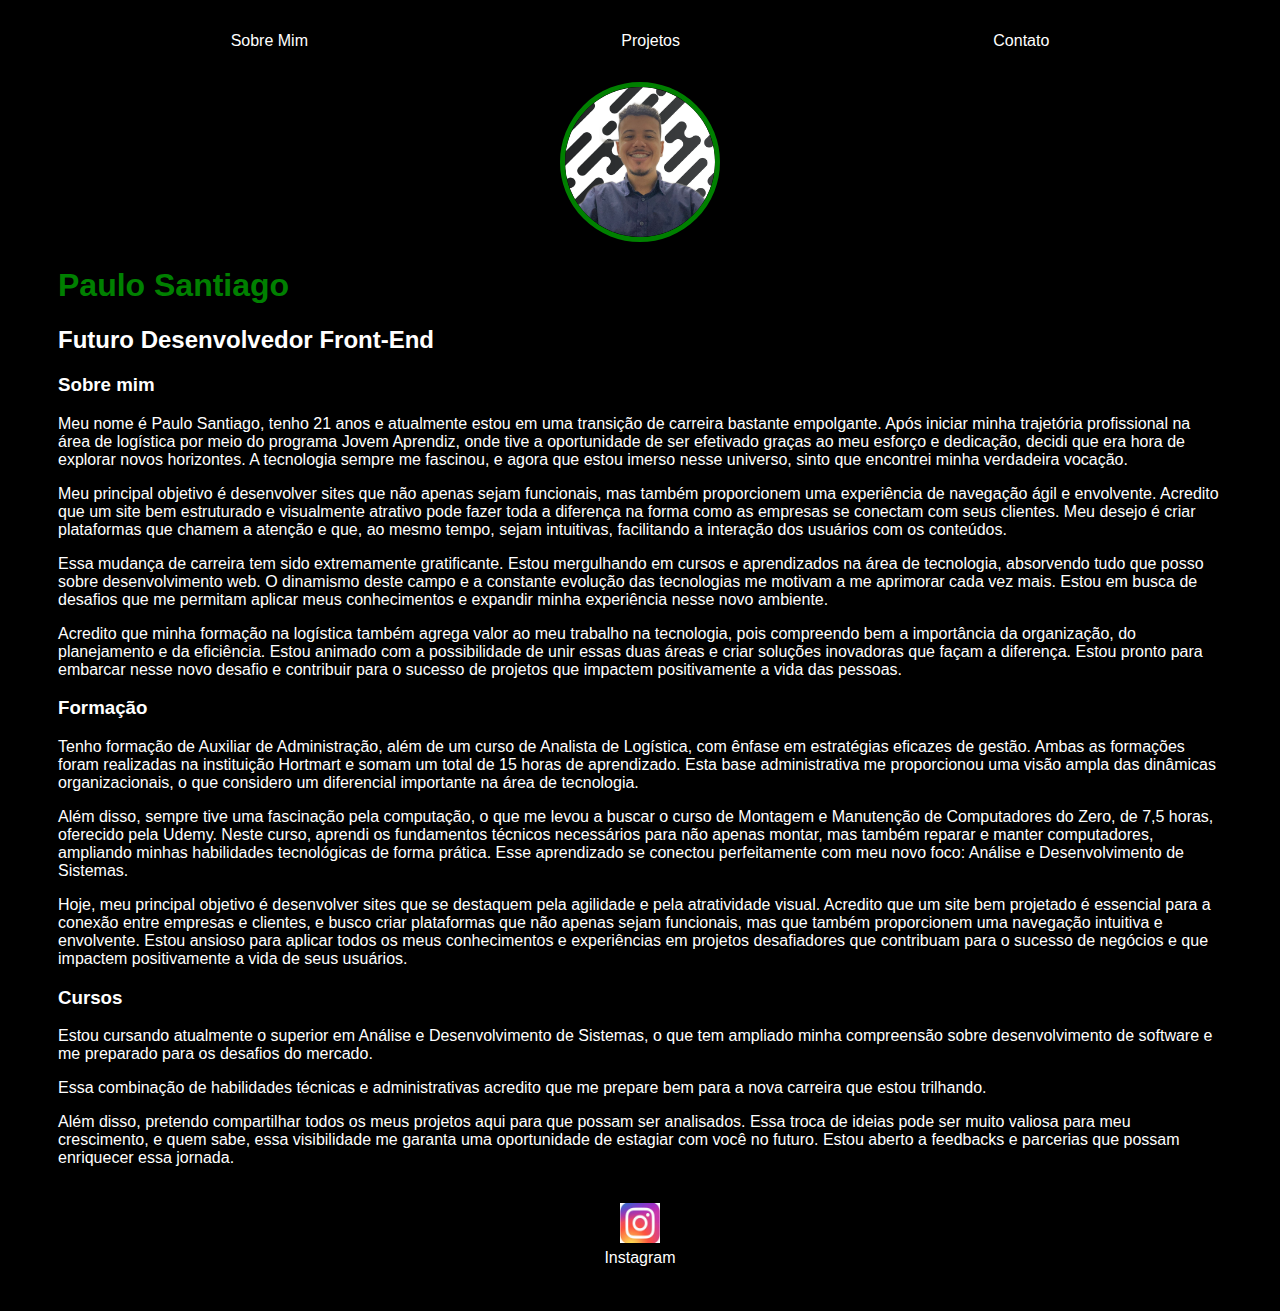
<file: index.html>
<!DOCTYPE html>
<html lang="pt_br">
<head>
    <meta charset="UTF-8">
    <meta name="viewport" content="width=device-width, initial-scale=1.0">
    <link rel="shortcut icon" href="logo.png" type="image/x-icon">
    <title>Paulo Santiago</title>
    <link rel="stylesheet" href="index.css">
</head>
<body>
    <div class="container" ><nav>
        <ul>
            <li>
                <a href="index.html">Sobre Mim</a>
            </li>
            <li><a href="paulo/indexproject.html">Projetos</a></li>
            <li><a href="https://www.linkedin.com/in/paulo-santiago-a26737179/">Contato</a></li>
        </ul>
    </nav>
    <head>
        <header>
        <div class="center">
        <img src="profile-pic.png" alt=""></div>
        <h1>Paulo Santiago</h1>
        <h2>Futuro Desenvolvedor Front-End</h2>
    </header>
    </head>
    <main>
        <section>
            <h3>Sobre mim</h3>
            <p>
                Meu nome é Paulo Santiago, tenho 21 anos e atualmente estou em uma transição de carreira bastante empolgante. Após iniciar minha trajetória profissional na área de logística por meio do programa Jovem Aprendiz, onde tive a oportunidade de ser efetivado graças ao meu esforço e dedicação, decidi que era hora de explorar novos horizontes. A tecnologia sempre me fascinou, e agora que estou imerso nesse universo, sinto que encontrei minha verdadeira vocação.</p>
                <p>

Meu principal objetivo é desenvolver sites que não apenas sejam funcionais, mas também proporcionem uma experiência de navegação ágil e envolvente. Acredito que um site bem estruturado e visualmente atrativo pode fazer toda a diferença na forma como as empresas se conectam com seus clientes. Meu desejo é criar plataformas que chamem a atenção e que, ao mesmo tempo, sejam intuitivas, facilitando a interação dos usuários com os conteúdos.</p>
<p>
Essa mudança de carreira tem sido extremamente gratificante. Estou mergulhando em cursos e aprendizados na área de tecnologia, absorvendo tudo que posso sobre desenvolvimento web. O dinamismo deste campo e a constante evolução das tecnologias me motivam a me aprimorar cada vez mais. Estou em busca de desafios que me permitam aplicar meus conhecimentos e expandir minha experiência nesse novo ambiente.</p>

<p>
Acredito que minha formação na logística também agrega valor ao meu trabalho na tecnologia, pois compreendo bem a importância da organização, do planejamento e da eficiência. Estou animado com a possibilidade de unir essas duas áreas e criar soluções inovadoras que façam a diferença. Estou pronto para embarcar nesse novo desafio e contribuir para o sucesso de projetos que impactem positivamente a vida das pessoas.
            </p>
        </section>
        <section>
            <h3>Formação</h3>
            <p>
                Tenho formação de Auxiliar de Administração, além de um curso de Analista de Logística, com ênfase em estratégias eficazes de gestão. Ambas as formações foram realizadas na instituição Hortmart e somam um total de 15 horas de aprendizado. Esta base administrativa me proporcionou uma visão ampla das dinâmicas organizacionais, o que considero um diferencial importante na área de tecnologia.</p>
                <p>

                Além disso, sempre tive uma fascinação pela computação, o que me levou a buscar o curso de Montagem e Manutenção de Computadores do Zero, de 7,5 horas, oferecido pela Udemy. Neste curso, aprendi os fundamentos técnicos necessários para não apenas montar, mas também reparar e manter computadores, ampliando minhas habilidades tecnológicas de forma prática. Esse aprendizado se conectou perfeitamente com meu novo foco: Análise e Desenvolvimento de Sistemas.</p>
               <p> 
                Hoje, meu principal objetivo é desenvolver sites que se destaquem pela agilidade e pela atratividade visual. Acredito que um site bem projetado é essencial para a conexão entre empresas e clientes, e busco criar plataformas que não apenas sejam funcionais, mas que também proporcionem uma navegação intuitiva e envolvente. Estou ansioso para aplicar todos os meus conhecimentos e experiências em projetos desafiadores que contribuam para o sucesso de negócios e que impactem positivamente a vida de seus usuários.
            </p>
        </section>
        <section>
            <h3>Cursos</h3>
            <p>
                Estou cursando atualmente o superior em Análise e Desenvolvimento de Sistemas, o que tem ampliado minha compreensão sobre desenvolvimento de software e me preparado para os desafios do mercado. 
                <p>Essa combinação de habilidades técnicas e administrativas acredito que me prepare bem para a nova carreira que estou trilhando.</p>
                <p>Além disso, pretendo compartilhar todos os meus projetos aqui para que possam ser analisados. Essa troca de ideias pode ser muito valiosa para meu crescimento, e quem sabe, essa visibilidade me garanta uma oportunidade de estagiar com você no futuro. Estou aberto a feedbacks e parcerias que possam enriquecer essa jornada.
            </p>
        </section>

    </main>

    <footer>
        <a href="https://www.instagram.com/desenvpaulosant081/" target="_blank" rel="noopener noreferrer"><img src="insta.jfif" alt="">
            <p>Instagram</p></a>

        
    </footer></div>
    
    
</body>
</html>
</file>
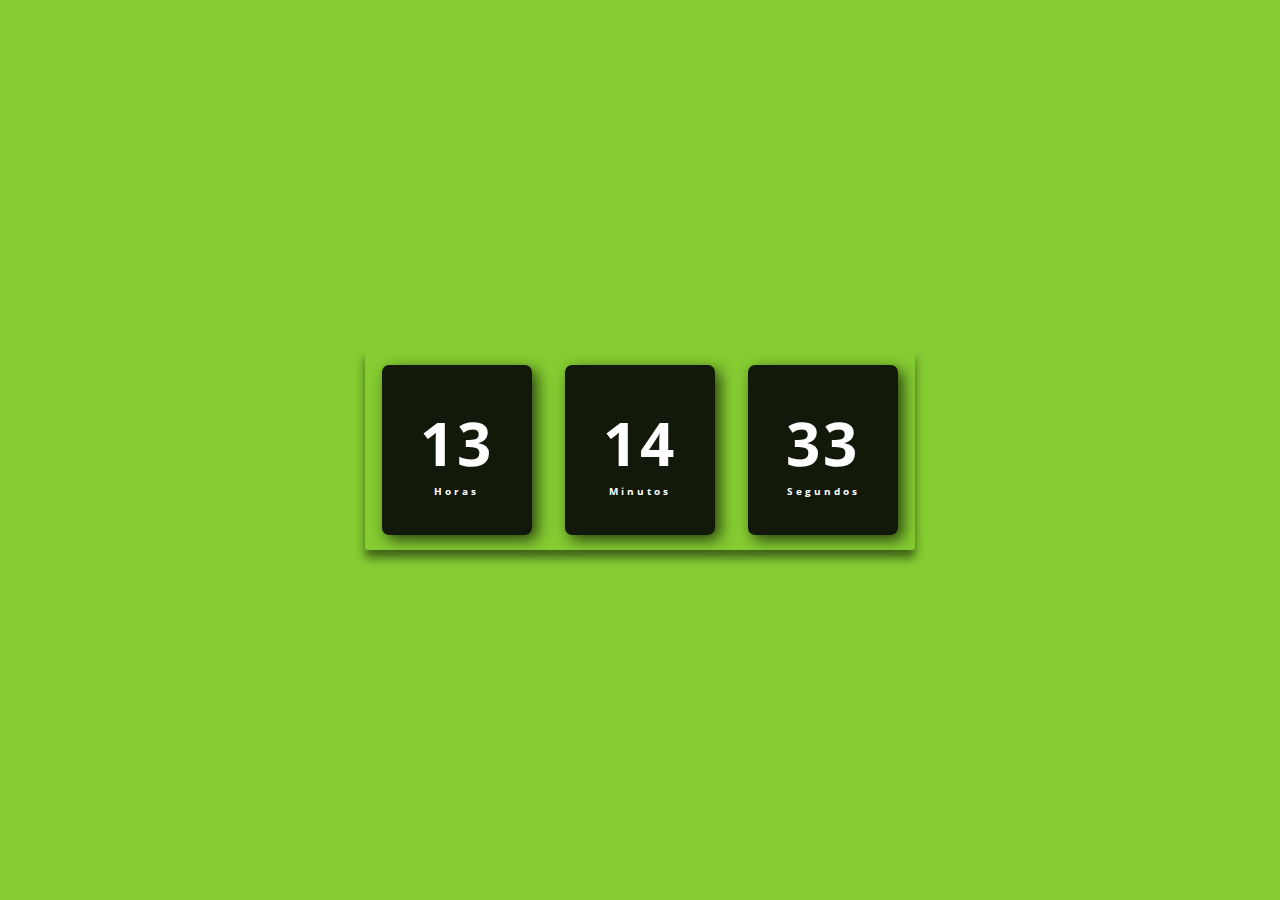
<file: paulo/indexproject.html>
<!DOCTYPE html>
<html lang="pt_br">
<head>
    <meta charset="UTF-8">
    <meta name="viewport" content="width=device-width, initial-scale=1.0">
    <link rel="stylesheet" href="index.css">
    <title>Relogio Digital</title>
</head>
<body>
    <div class="Relogio">
        <div>
            <span id="horas">00</span>
            <span class="tempo">Horas</span>
        </div>
        <div>
            <span id="minutos">00</span>
            <span class="tempo">Minutos</span>
        </div>
        <div>
            <span id="segundos">00</span>
            <span class="tempo">Segundos</span>
        </div>
       </div>
    <script src="index.script.js"></script>
    
</body>
</html>
</file>
<file: index.css>
body {
    color: white;
    background-color: black;
    font-family: Arial, Helvetica, sans-serif;
}

ul {
    display: flex;
    justify-content: space-around;
    list-style-type: none;
    align-items: center;
    padding: 16px;
}
a {
    color: white;
    text-decoration: none;
}

header img {
    width: 150px;
    height: 150px;
    border-radius: 50%;
    border: 5px solid green;
}

.center {
    text-align: center;
}
 h1
 {
    color: green;
}

footer img {
    width: 40px;
    height: 40px;
}


    footer {
        display: flex;
        justify-content: center;
    }

    footer a {
        margin: 20px;
        text-align: center;
    }

footer p {
    margin-top: 2px;
}
.container {
    padding: 0px 50px;
}

nav a:hover{
    color:green

}
</file>
<file: paulo/index.css>
@import url('https://fonts.googleapis.com/css2?family=Open+Sans:ital,wght@0,300..800;1,300..800&display=swap');

* {
margin: 0;
padding: 0;
font-family: 'Open Sans';
}
body {
    height: 100vh;
    background-color: rgb(133, 205, 50) ;
    display: flex;
    align-items: center;
    justify-content: center;
 
}
.Relogio{
    display: flex;
    align-items: center;
    justify-content: space-around;
    height: 200px;
    width: 550px;
    background: transparent;
    border-radius: 3px;
    box-shadow: 0px 8px 10px rgba(0, 0, 0, .5);
}
.Relogio div{
    height: 170px;
    width: 150px;
    display: flex;
    flex-direction: column;
    align-items: center;
    justify-content: center;
    
    color: #fff;
    background: rgba(5, 5  , 5, 0.9);
    box-shadow: 5px 5px 15px rgba(0, 0, 0, .7);
    border-radius: 7px;
    letter-spacing: 3px;
}
.Relogio span{
    font-weight: bolder;
    font-size: 60px;
   
}
.Relogio span.tempo{
    font-size: 10px;
}
</file>
